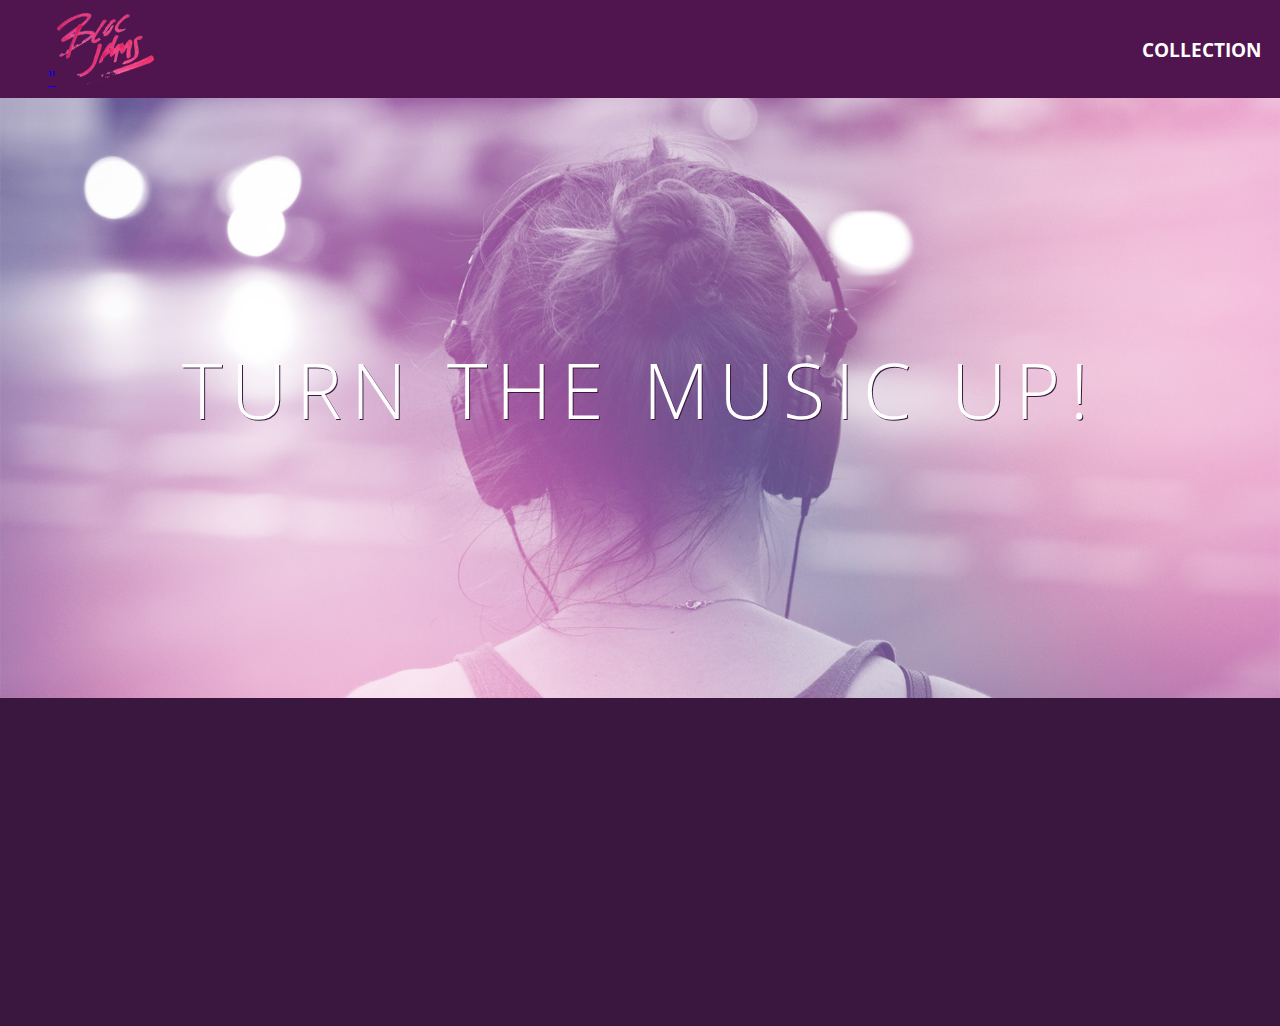
<file: index.html>
<!DOCTYPE html>
<html>
    <head>
        <title>Bloc Jams</title>
        <meta name="viewport" content="width=device-width, initial-scale=1">
        <link rel="stylesheet" type="text/css" href="styles/normalize.css">
        <link rel="stylesheet" type="text/css" href="http://fonts.googleapis.com/css?family=Open+Sans:400,800,600,700,300">
        <link rel="stylesheet" type="text/css" href="http://code.ionicframework.com/ionicons/2.0.1/css/ionicons.min.css">
        <link rel="stylesheet" type="text/css" href="styles/main.css">
        <link rel="stylesheet" type="text/css" href="styles/landing.css">
    </head>
    <body class="landing">
        <nav class="navbar"> <!-- nav bar -->
            <a href="index.html" class="logo">
                "<img src="assets/images/bloc_jams_logo.png" alt="bloc jams logo">
            </a>
            <div class="links-container">
                <a href="collection.html" class="navbar-link">collection</a>
            </div>
        </nav>
        <section class="hero-content"> <!-- hero content -->
            <h1 class="hero-title">Turn the music up!</h1>
        </section>
        <section class="selling-points container clearfix"> <!-- selling points -->
            <div class="point column third">
                <span class="ion-music-note"></span>
                <h5 class="point-title">Choose your music</h5>
                <p class="point-description">The world is full of music; why should you have to listen to music that someone else chose?</p>
            </div>
            <div class="point column third">
                <span class="ion-radio-waves"></span>
                <h5 class="point-title">Unlimited, streaming, ad-free</h5>
                <p class="point-description">No arbitrary limits. No distractions.</p>
            </div>
            <div class="point column third">
                <span class="ion-iphone"></span>
                <h5 class="point-title">Mobile enabled</h5>
                <p class="point-description">Listen to your music on the go. This streaming service is available on all mobile platforms.</p>
            </div>
        </section>
        <script src="scripts/utilities.js"></script>
        <script src="https://code.jquery.com/jquery-2.1.3.min.js"></script>
        <script src="scripts/landing.js"></script>
    </body>
</html>
</file>
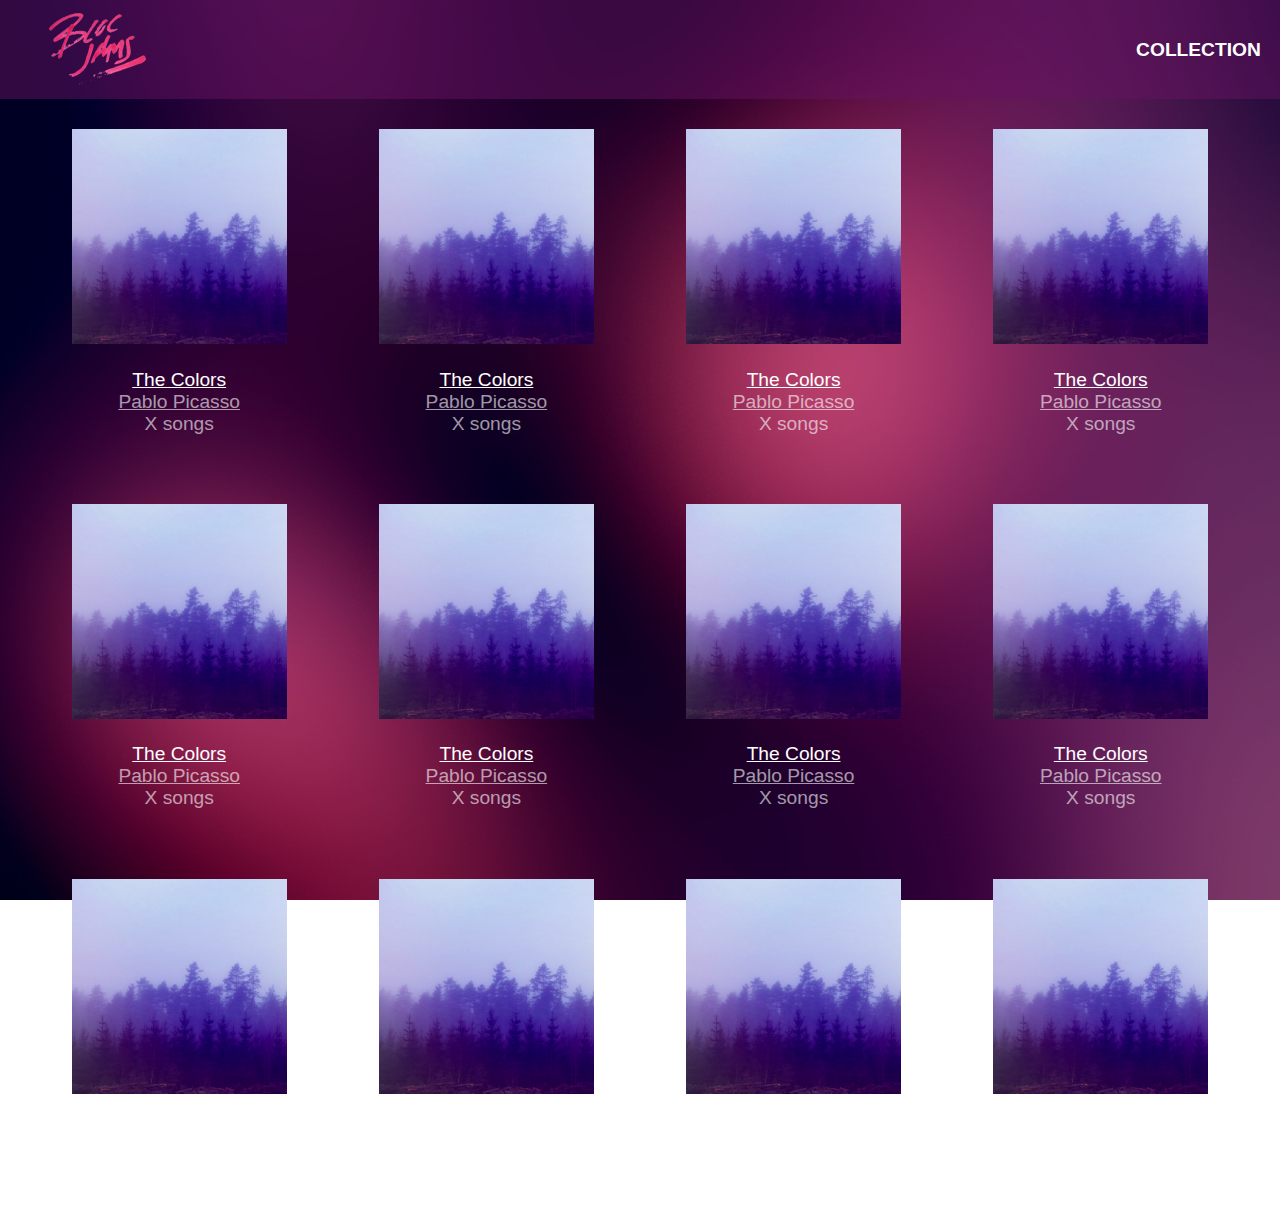
<file: collection.html>
<!DOCTYPE html>
 <html>
     <head>
         <title>Bloc Jams</title>
         <meta name="viewport" content="width=device-width, initial-scale=1">
         <link rel="stylesheet" type="text/css" href="http://fonts.googleapis.com/css?family=Open+Sans:400,800,600,700,300">
         <link rel="stylesheet" type="text/css" href="http://code.ionicframework.com/ionicons/2.0.1/css/ionicons.min.css">
         <link rel="stylesheet" type="text/css" href="styles/normalize.css">
         <link rel="stylesheet" type="text/css" href="styles/main.css">
         <link rel="stylesheet" type="text/css" href="styles/collection.css">
     </head>
     <body class="collection">
        <nav class="navbar"> <!-- nav bar -->
            <a href="index.html" class="logo">
                <img src="assets/images/bloc_jams_logo.png" alt="bloc jams logo">
            </a>
            <div class="links-container">
                <a href="collection.html" class="navbar-link">collection</a>
            </div>
        </nav>

        <section class="album-covers container clearfix">

        </section>
        <script src="https://code.jquery.com/jquery-2.1.3.min.js"></script>
        <script src="scripts/collection.js"></script>
    </body>
</html>
</file>
<file: styles/main.css>
*, *::before, *::after {
  -moz-box-sizing: border-box;
  -webkit-box-sizing: border-box;
  box-sizing: border-box;
}

html {
  height: 100%: /* makes sure our HTML takes up 100% of the browser window */
  font-size: 100%;
}

body.landing {
  background-color: rgb(58,23,63); /* sets the background color to an RGB value (see below) */
}

.navbar {
  position: relative;
  padding: 0.5rem;
  background-color: rgb(101,18,95,0.5);
  z-index: 1;
}

.navbar .logo {
  position: relative;
  left: 2rem;
  cursor: pointer; /* produces the finger-pointer icon when you hover over */
}

.navbar .links-container {
  display: table;
  position: absolute;
  top: 0;
  right: 0;
  height: 100px;
  color: white;
  text-decoration: none;
}

.links-container .navbar-link {
  display: table-cell;
  position: relative;
  height: 100%;
  padding-left: 1rem;
  padding-right: 1rem;
  vertical-align: middle;
  color: white;
  font-size: 0.625rem:
  letter-spacing: 0.05rem;
  font-weight: 700;
  text-transform: uppercase;
  text-decoration: none;
  cursor: pointer;
}

.links-container .navbar-link:hover {
  color: rgb(233,50,117);
}

.links-container .navbar-link:active {
  color: rgb(233,50,117);
  background-color: white;
}

.container {
  margin: 0 auto;
  max-width: 64rem;
}

/*Medium and small screens (640px) */
@media (min-width: 640px) {
  html { font-size: 112%; }

  .column {
    float: left;
    padding-left: 1rem;
    padding-right: 1rem;
  }

  .column.full { width: 100%; }
  .column.two-thirds { width: 66.7%; }
  .column.half { width: 50%; }
  .column.third { width: 33.3%; }
  .column.fourth { width: 25%; }
  .column.flow-opposite { float: right; }
}

/* Large screens (1024px) */
@media (min-width: 1024px) {
  html { font-size: 120%; }
}

.clearfix::before,
.clearfix::after {
  content: " ";
  display: table;
}

.clearfix::after {
   clear: both;
}
</file>
<file: styles/landing.css>
body {
  font-family: 'Open Sans'; /* sets our font to the "Open Sans" typeface */
  color: white;             /* sets the text color to white */
  min-height: 100%;         /* says the height of the body must be, at minimum, 100% of the window */
}

.hero-content {
  position: relative; /* positioning will be explained in a resource */
  min-height: 600px; /* hero content element must be _at least_ 600 pixels */
  background-image: url(../assets/images/bloc_jams_bg.jpg);
  background-repeat: no-repeat;
  background-position: center center;
  background-size: cover;
}

.hero-content .hero-title {
  position: absolute;
  top: 40%;
  -webkit-transform: translateY(-50%);
  -moz-transform: translateY(-50%);
  -ms-transform: translateY(-50%);
  transform: translateY(-50%);
  width: 100%;                    /* makes sure the title inhabits the full width of its container */
  text-align: center;             /* aligns text in the horizontal center of the element */
  font-size: 4rem;                /* specifies the size of the font in root em units */
  font-weight: 300;               /* makes the font thinner or lighter weight */
  text-transform: uppercase;      /* transforms the text to be all uppercase */
  letter-spacing: 0.5rem;         /* puts 0.5 root ems worth of space between each letter */
  text-shadow: 1px 1px 0px rgb(58,23,63); /* creats a shadow underneath the text for readability over the image */
}

.selling-points {
  position: relative;
}

.point {
  position: relative;
  padding: 2rem;
  text-align: center;
  opacity: 0;
  -webkit-transform: scaleX(0.9) translateY(3rem);
  -moz-transform: scaleX(0.9) translateY(3rem);
  transform: scaleX(0.9) translateY(3rem);
  -webkit-transition: all 0.25s ease-in-out;
  -moz-transition: all 0.25s ease-in-out;
  transition: all 0.25s ease-in-out;
  -webkit-transition-delay: 0.2s;
  -moz-transition-delay: 0.2s;
  transition-delay: 0.2s;
}

 .point .point-title {
   font-size: 1.25rem;
 }

 .ion-music-note,
 .ion-radio-waves,
 .ion-iphone {
   color: rgb(233,50,117);
   font-size: 5rem;
 }
</file>
<file: styles/collection.css>
body.collection {
     background-image: url(../assets/images/blurred_backgrounds/blur_bg_2.jpg);
     background-repeat: no-repeat;
     background-attachment: fixed;
     background-position: center center;
     background-size: cover;
 }

 .album-covers {
     position: relative;
 }

 .collection-album-container {
     position: relative;
     margin-top: 30px;
     margin-bottom: 20px;
     text-align: center;
 }

 .collection-album-container .caption {
     margin-top: 10px;
 }

 .collection-album-container .caption p {
     font-size: 1rem;
     font-weight: 300;
     color: rgba(255, 255, 255, 0.6);
 }

 .collection-album-container .caption p a {
     color: rgba(255, 255, 255, 0.6);
 }

 .collection-album-container .caption p a.album-name {
     color: white;
 }

 .collection-album-container img {
     width: 80%;
 }
</file>
